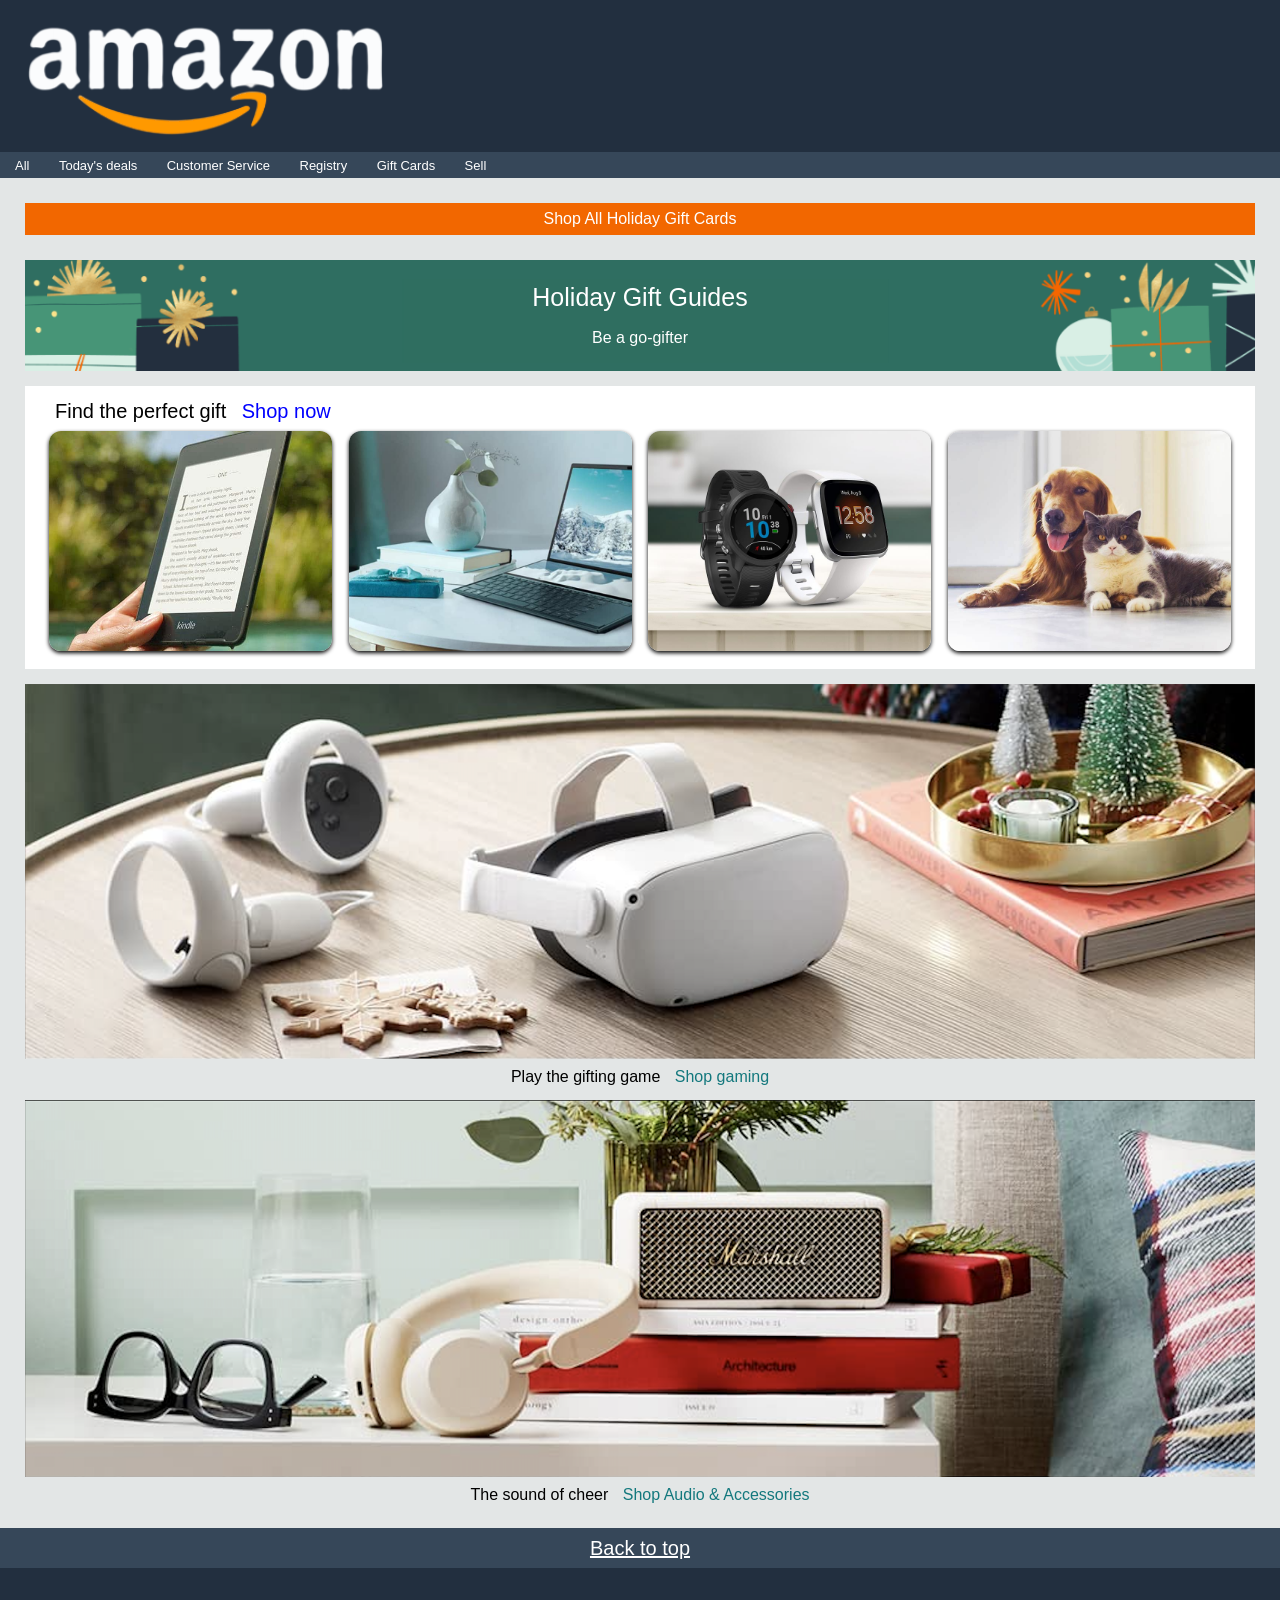
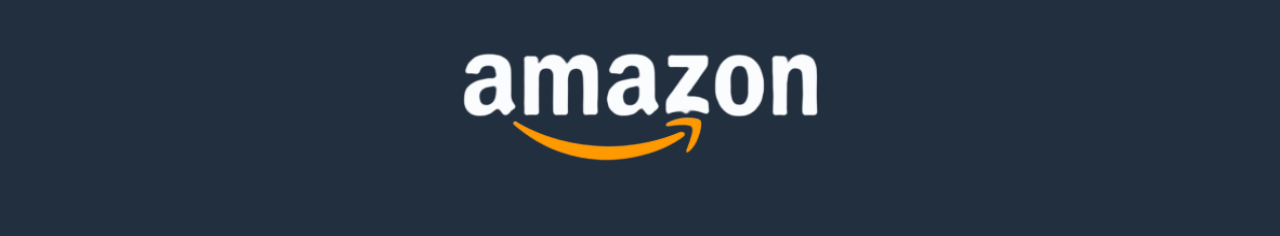
<file: index.html>
<!DOCTYPE html>
<html lang="it">
  <head>
    <meta charset="UTF-8" />
    <meta name="viewport" content="width=device-width, initial-scale=1.0" />

    <title>Amazon Homepage progetto Epicode W2</title>

    <meta name="description" content="Replica della homepage di Amazon." />
    <link rel="stylesheet" href="./assets/css/reset.css" />
    <link rel="stylesheet" href="./assets/css/style.css" />
  </head>
  <body>
    <header>
      <div class="logo">
        <img src="./assets/images/logo.png" alt="Logo Amazon" />
      </div>
      <div>
        <nav class="nav">
          <a href="#">All</a>
          <a href="#">Today's deals</a>
          <a href="#">Customer Service</a>
          <a href="#">Registry</a>
          <a href="#">Gift Cards</a>
          <a href="#">Sell</a>
        </nav>
      </div>
    </header>

    <main class="contenuto">
      <section class="uno">
        <p>Shop All Holiday Gift Cards</p>
      </section>

      <section class="due">
        <h1>Holiday Gift Guides</h1>
        <p>Be a go-gifter</p>
      </section>

      <section class="tre">
        <div>
          <div>
            <h2>Find the perfect gift <a href="#">Shop now</a></h2>
          </div>

          <div class="box-card">
            <figure class="card">
              <img src="./assets/images/img_1.jpg" alt="Kindle" />
            </figure>

            <figure class="card">
              <img src="./assets/images/img_2.jpg" alt="Laptop sulla scrivania" />
            </figure>

            <figure class="card">
              <img src="./assets/images/img_3.jpg" alt="Smartwatch" />
            </figure>

            <figure class="card">
              <img src="./assets/images/img_4.jpg" alt="Cane e gatto" />
            </figure>
          </div>
        </div>
      </section>

      <section class="quattro">
        <div class="VR">
          <img src="./assets/images/img_9.png" alt="Visore VR" />
          <p>Play the gifting game <a href="#">Shop gaming</a></p>
        </div>

        <div>
          <img src="./assets/images/img_10.png" alt="Cuffie e speaker" />
          <p>The sound of cheer <a href="#">Shop Audio &amp; Accessories</a></p>
        </div>
      </section>
    </main>

    <section class="back">
      <a href="#">Back to top</a>
    </section>

    <footer class="footer">
      <div class="end"><img src="./assets/images/logo.png" alt="Logo Amazon" /></div>
    </footer>
  </body>
</html>
</file>
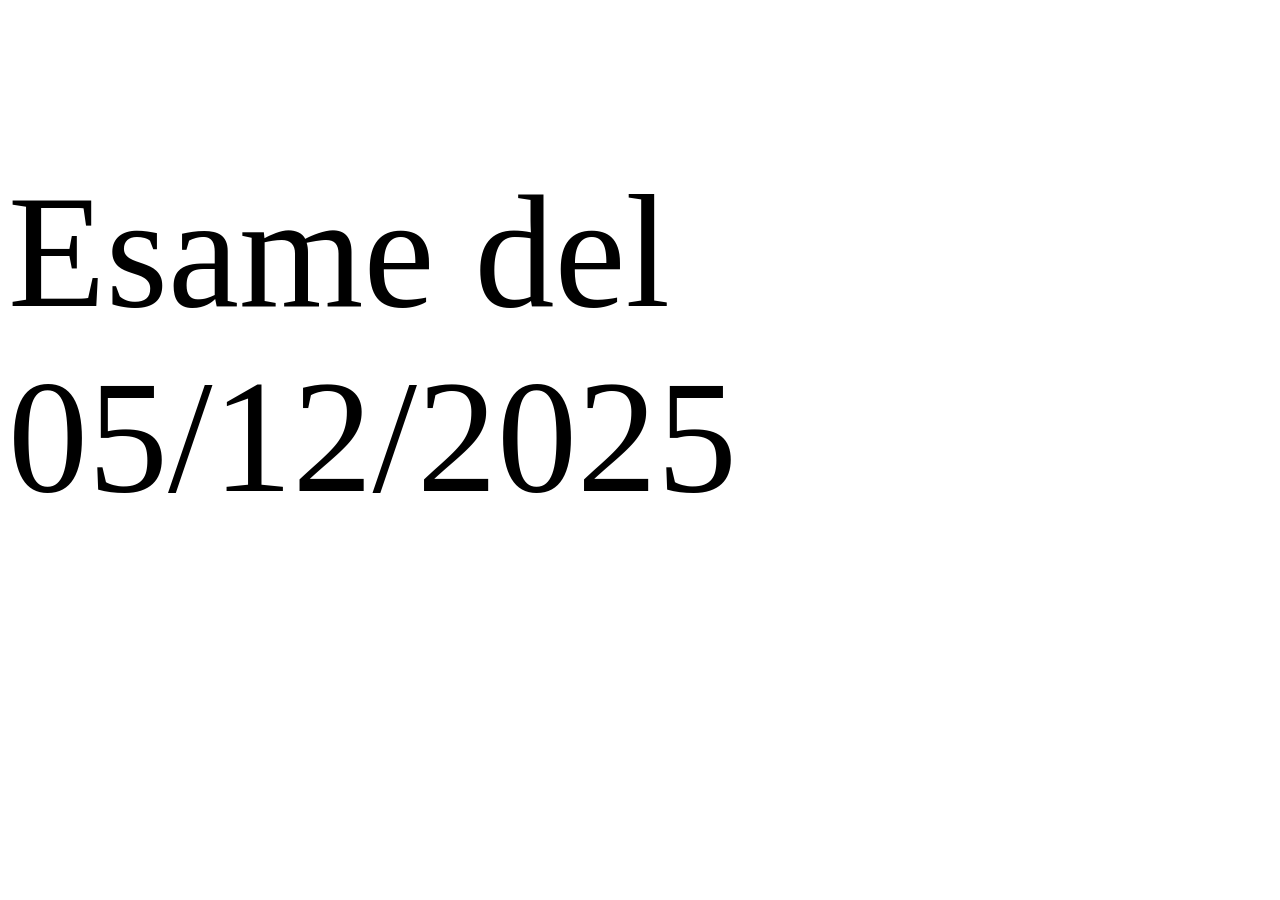
<file: JavaScript.html>
<!DOCTYPE html>
<html lang="en">
  <head>
    <meta charset="UTF-8" />
    <meta name="viewport" content="width=device-width, initial-scale=1.0" />
    <title>Esercizi JS</title>
  </head>
  <body>
    <main>
      <p style="font-size: 10em">Esame del 05/12/2025</p>
    </main>
    <script src="./assets/JS Exercises/D5.js"></script>
  </body>
</html>
</file>
<file: assets/css/style.css>
/* Your styles here */
body {
  font-family: Arial, Helvetica, sans-serif;
  background-color: #e3e6e6;
}

img {
  max-width: 100%;
  display: block;
}

.logo {
  font-size: 24px;
  font-weight: bold;
  background-color: #222f3f;
  padding: 10px 15px;
}

.nav {
  background-color: #364759;
  padding: 5px 15px;
}
.nav a {
  margin-top: 8px;
  font-size: 13px;
  color: white;
  margin-right: 25px;
  text-decoration: none;
}

.contenuto {
  margin: 25px;
}

.uno {
  text-align: center;
  margin-bottom: 25px;
  background-color: #f26700;
  padding: 8px;
}

.uno p {
  color: white;
}

.due {
  background-image: url("../images/bg-image.png");
  background-size: cover;
  background-position: center;
  background-repeat: no-repeat;
  text-align: center;
  color: white;
  padding: 25px;
  margin-bottom: 15px;
}

.due h1 {
  margin-bottom: 20px;
  font-size: 25px;
}

.tre {
  margin-top: 15px;
  margin-bottom: 15px;
  background-color: white;
}

.tre h2 {
  padding-top: 15px;
  margin-left: 30px;
  font-size: 20px;
}

.tre h2 a {
  text-decoration: none;
  color: blue;
  margin-left: 10px;
}

.card {
  display: inline-block;
  width: 23%;
  height: 220px;
  background-color: #ffffff;
  box-shadow: 0 2px 4px;
  border-radius: 12px;
  overflow: hidden;
  margin: 10px 0.5%;
  vertical-align: top;
}

.box-card {
  text-align: center;
  padding-bottom: 8px;
}

.card img {
  width: 100%;
  height: 100%;
  object-fit: cover;
  display: block;
}

.VR {
  margin-bottom: 15px;
}

.quattro p {
  margin-top: 10px;
  text-align: center;
}

.quattro p a {
  text-decoration: none;
  color: #13787d;
  margin-left: 10px;
}

.back {
  background-color: #364759;
  text-align: center;
  padding: 10px 0;
  margin-top: 18px;
}

.back a {
  color: #ffffff;
  font-size: 20px;
}

.footer {
  font-size: 24px;
  font-weight: bold;
  background-color: #222f3f;
  padding: 20px 0;
}

.end {
  text-align: center;
  padding: 3rem 0;
}

.end img {
  display: block;
  margin: 0 auto;
}
</file>
